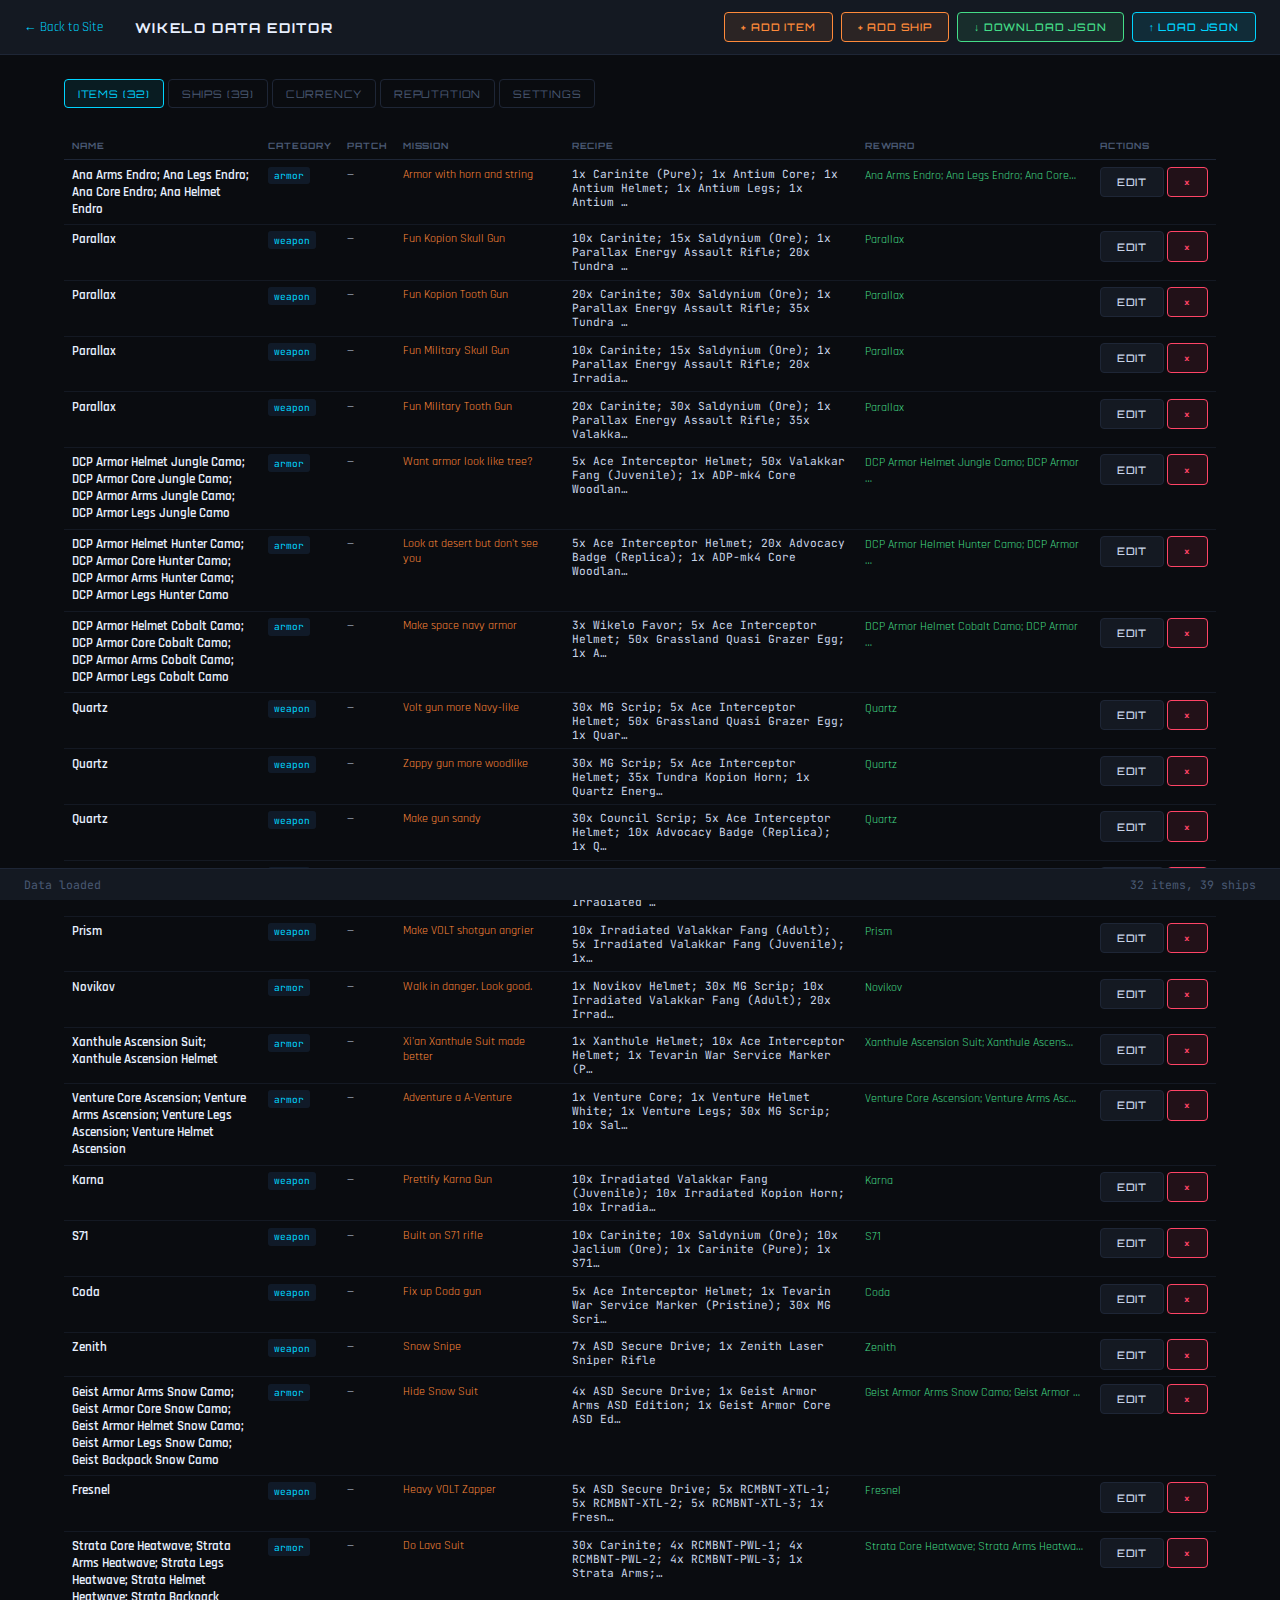
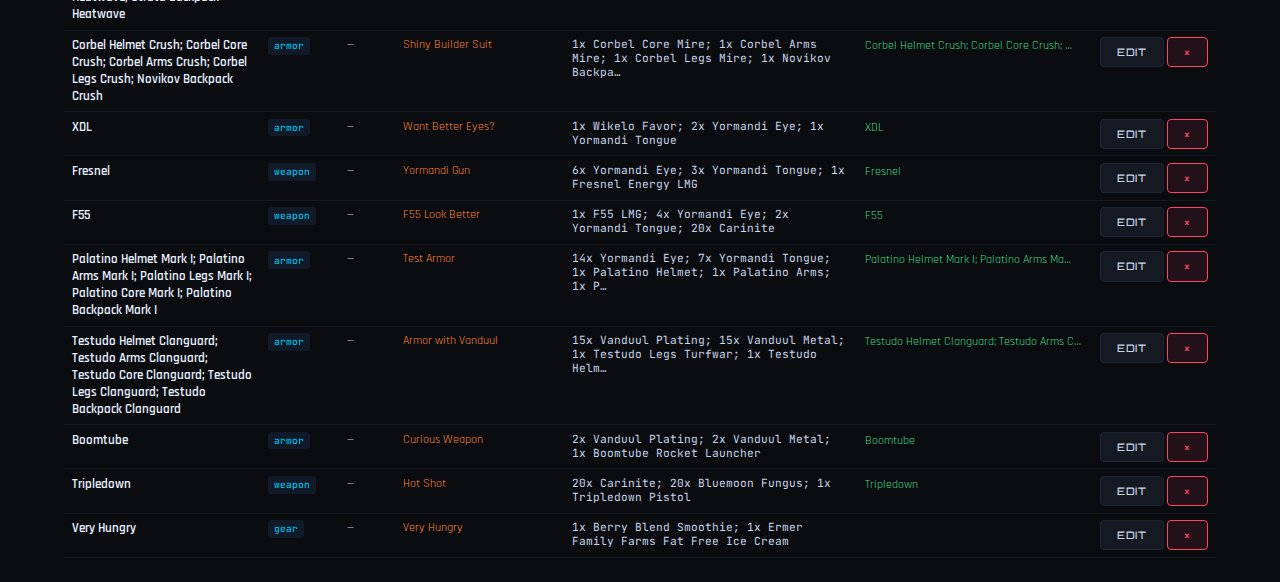
<file: admin/index.html>
<!DOCTYPE html>
<html lang="en">
<head>
    <meta charset="UTF-8">
    <meta name="viewport" content="width=device-width, initial-scale=1.0">
    <title>Wikelo Admin — Data Editor</title>
    <link rel="preconnect" href="https://fonts.googleapis.com">
    <link href="https://fonts.googleapis.com/css2?family=Orbitron:wght@400;700&family=Rajdhani:wght@400;500;600&family=JetBrains+Mono:wght@300;400&display=swap" rel="stylesheet">
    <style>
        :root {
            --bg: #0a0c10; --bg-card: #141922; --bg-input: #1a2030;
            --border: #1e2636; --border-focus: #4a9eff;
            --text: #c8d4e8; --text-dim: #4a5a74; --text-bright: #e8f0ff;
            --cyan: #00d4ff; --orange: #ff8a3a; --green: #44dd88; --red: #ff4466; --gold: #ffc844;
            --font-display: 'Orbitron', sans-serif;
            --font-body: 'Rajdhani', sans-serif;
            --font-mono: 'JetBrains Mono', monospace;
        }
        * { margin: 0; padding: 0; box-sizing: border-box; }
        body { background: var(--bg); color: var(--text); font-family: var(--font-body); font-size: 16px; }
        a { color: var(--cyan); text-decoration: none; }

        .admin-header {
            background: var(--bg-card); border-bottom: 1px solid var(--border);
            padding: 0.75rem 1.5rem; display: flex; align-items: center; gap: 2rem;
            position: sticky; top: 0; z-index: 100;
        }
        .admin-header h1 { font-family: var(--font-display); font-size: 0.85rem; letter-spacing: 0.12em; color: var(--text-bright); }
        .admin-header .back-link { font-size: 0.8rem; }

        .admin-actions {
            margin-left: auto; display: flex; gap: 0.5rem;
        }

        .btn {
            font-family: var(--font-display); font-size: 0.65rem; font-weight: 500;
            letter-spacing: 0.08em; text-transform: uppercase;
            padding: 0.45rem 1rem; border-radius: 4px; cursor: pointer;
            border: 1px solid var(--border); color: var(--text); background: var(--bg-card);
            transition: all 0.15s;
        }
        .btn:hover { border-color: var(--cyan); color: var(--text-bright); }
        .btn-primary { background: rgba(0,212,255,0.1); border-color: var(--cyan); color: var(--cyan); }
        .btn-primary:hover { background: rgba(0,212,255,0.2); }
        .btn-success { background: rgba(68,221,136,0.1); border-color: var(--green); color: var(--green); }
        .btn-success:hover { background: rgba(68,221,136,0.2); }
        .btn-danger { background: rgba(255,68,102,0.1); border-color: var(--red); color: var(--red); }
        .btn-danger:hover { background: rgba(255,68,102,0.2); }
        .btn-orange { background: rgba(255,138,58,0.1); border-color: var(--orange); color: var(--orange); }
        .btn-orange:hover { background: rgba(255,138,58,0.2); }

        .admin-body { max-width: 1200px; margin: 0 auto; padding: 1.5rem; }

        .tabs { display: flex; gap: 0.25rem; margin-bottom: 1.5rem; }
        .tab-btn {
            font-family: var(--font-display); font-size: 0.65rem; letter-spacing: 0.08em;
            text-transform: uppercase; padding: 0.4rem 0.8rem; border-radius: 4px;
            cursor: pointer; border: 1px solid var(--border); color: var(--text-dim);
            background: transparent; transition: all 0.15s;
        }
        .tab-btn:hover { color: var(--text); }
        .tab-btn.active { color: var(--cyan); border-color: var(--cyan); background: rgba(0,212,255,0.08); }

        .tab-panel { display: none; }
        .tab-panel.active { display: block; }

        /* Data table */
        .data-table { width: 100%; border-collapse: collapse; font-size: 0.82rem; }
        .data-table th {
            font-family: var(--font-display); font-size: 0.55rem; letter-spacing: 0.1em;
            text-transform: uppercase; color: var(--text-dim); text-align: left;
            padding: 0.5rem; border-bottom: 1px solid var(--border);
            position: sticky; top: 52px; background: var(--bg);
        }
        .data-table td { padding: 0.4rem 0.5rem; border-bottom: 1px solid rgba(30,38,54,0.5); vertical-align: top; }
        .data-table tr:hover { background: var(--bg-card); }
        .data-table .cell-name { color: var(--text-bright); font-weight: 600; max-width: 200px; }
        .data-table .cell-recipe { font-family: var(--font-mono); font-size: 0.7rem; color: var(--text); max-width: 300px; word-break: break-word; }
        .data-table .cell-actions { white-space: nowrap; }
        .data-table .cell-badge {
            font-family: var(--font-mono); font-size: 0.6rem; padding: 0.15rem 0.35rem;
            border-radius: 3px; display: inline-block;
        }

        /* Edit form */
        .edit-overlay {
            display: none; position: fixed; top: 0; left: 0; right: 0; bottom: 0;
            background: rgba(0,0,0,0.7); z-index: 200; overflow-y: auto;
        }
        .edit-overlay.active { display: flex; align-items: flex-start; justify-content: center; padding: 2rem; }

        .edit-form {
            background: var(--bg-card); border: 1px solid var(--border); border-radius: 8px;
            width: 100%; max-width: 700px; padding: 1.5rem;
        }
        .edit-form h3 {
            font-family: var(--font-display); font-size: 0.8rem; letter-spacing: 0.1em;
            color: var(--text-bright); margin-bottom: 1.25rem;
        }

        .form-row { margin-bottom: 1rem; }
        .form-row label {
            display: block; font-family: var(--font-display); font-size: 0.6rem;
            letter-spacing: 0.1em; text-transform: uppercase; color: var(--text-dim);
            margin-bottom: 0.3rem;
        }
        .form-row input, .form-row textarea, .form-row select {
            width: 100%; font-family: var(--font-body); font-size: 0.9rem;
            color: var(--text); background: var(--bg-input); border: 1px solid var(--border);
            padding: 0.5rem 0.75rem; border-radius: 4px; outline: none;
        }
        .form-row input:focus, .form-row textarea:focus, .form-row select:focus {
            border-color: var(--border-focus); box-shadow: 0 0 8px rgba(74,158,255,0.15);
        }
        .form-row textarea { min-height: 80px; resize: vertical; line-height: 1.4; }
        .form-hint { font-size: 0.72rem; color: var(--text-dim); margin-top: 0.2rem; font-style: italic; }
        .form-row select { cursor: pointer; }

        .form-actions { display: flex; gap: 0.5rem; margin-top: 1.5rem; }

        .recipe-preview {
            margin-top: 0.5rem; padding: 0.5rem; background: var(--bg);
            border: 1px solid var(--border); border-radius: 4px; min-height: 2rem;
        }
        .recipe-preview .recipe-item {
            display: inline-block; font-family: var(--font-mono); font-size: 0.72rem;
            background: rgba(28,36,56,0.8); border: 1px solid var(--border);
            padding: 0.15rem 0.4rem; border-radius: 3px; margin: 0.1rem;
        }
        .recipe-preview .qty { color: var(--gold); }

        .status-bar {
            position: fixed; bottom: 0; left: 0; right: 0;
            background: var(--bg-card); border-top: 1px solid var(--border);
            padding: 0.5rem 1.5rem; font-family: var(--font-mono); font-size: 0.72rem;
            color: var(--text-dim); display: flex; justify-content: space-between;
        }
        .status-msg { transition: color 0.3s; }
        .status-msg.saved { color: var(--green); }
        .status-msg.error { color: var(--red); }
    </style>
</head>
<body>
    <div class="admin-header">
        <a href="../" class="back-link">← Back to Site</a>
        <h1>WIKELO DATA EDITOR</h1>
        <div class="admin-actions">
            <button class="btn btn-orange" onclick="addNewItem()">+ Add Item</button>
            <button class="btn btn-orange" onclick="addNewShip()">+ Add Ship</button>
            <button class="btn btn-success" onclick="downloadJSON()">↓ Download JSON</button>
            <label class="btn btn-primary" style="cursor:pointer">
                ↑ Load JSON
                <input type="file" accept=".json" onchange="uploadJSON(event)" style="display:none">
            </label>
        </div>
    </div>

    <div class="admin-body">
        <div class="tabs">
            <button class="tab-btn active" data-tab="items">Items (<span id="itemCount">0</span>)</button>
            <button class="tab-btn" data-tab="ships">Ships (<span id="shipCount">0</span>)</button>
            <button class="tab-btn" data-tab="currency">Currency</button>
            <button class="tab-btn" data-tab="reputation">Reputation</button>
            <button class="tab-btn" data-tab="settings">Settings</button>
        </div>

        <div class="tab-panel" id="panel-settings">
            <div style="background:var(--bg-card); border:1px solid var(--border); border-radius:8px; padding:1.25rem; max-width:500px;">
                <h4 style="font-family:var(--font-display); font-size:0.7rem; color:var(--text-bright); margin-bottom:1rem; letter-spacing:0.1em;">SITE SETTINGS</h4>
                <div class="form-row">
                    <label>Current Patch</label>
                    <input type="text" id="meta_patch" placeholder="e.g. 4.6" onchange="DATA.meta.current_patch=this.value; setStatus('Patch updated','saved')">
                </div>
                <div class="form-row">
                    <label>Data Last Updated</label>
                    <input type="date" id="meta_updated" onchange="DATA.meta.data_updated=this.value; setStatus('Date updated','saved')">
                </div>
                <p style="font-size:0.75rem; color:var(--text-dim); margin-top:1rem;">These values are shown in the header bar on the live site. Remember to download the JSON after changing.</p>
            </div>
        </div>

        <div class="tab-panel active" id="panel-items">
            <table class="data-table" id="itemsTable">
                <thead>
                    <tr>
                        <th>Name</th>
                        <th>Category</th>
                        <th>Patch</th>
                        <th>Mission</th>
                        <th>Recipe</th>
                        <th>Reward</th>
                        <th>Actions</th>
                    </tr>
                </thead>
                <tbody></tbody>
            </table>
        </div>

        <div class="tab-panel" id="panel-ships">
            <table class="data-table" id="shipsTable">
                <thead>
                    <tr>
                        <th>Name</th>
                        <th>Patch</th>
                        <th>Mission</th>
                        <th>Recipe</th>
                        <th>Components</th>
                        <th>Actions</th>
                    </tr>
                </thead>
                <tbody></tbody>
            </table>
        </div>

        <div class="tab-panel" id="panel-currency">
            <div id="currencyEditor"></div>
        </div>

        <div class="tab-panel" id="panel-reputation">
            <p style="color: var(--text-dim); font-size: 0.85rem; margin-bottom: 1rem;">
                Reputation data is in the JSON under "reputation.entries". For bulk edits, download and edit the JSON directly.
            </p>
            <div id="repEditor"></div>
        </div>
    </div>

    <!-- Edit Overlay -->
    <div class="edit-overlay" id="editOverlay">
        <div class="edit-form" id="editForm"></div>
    </div>

    <div class="status-bar">
        <span class="status-msg" id="statusMsg">Ready</span>
        <span id="statusCount"></span>
    </div>

    <script>
    let DATA = null;

    // ============================================================
    // LOAD DATA
    // ============================================================
    async function loadData() {
        try {
            const resp = await fetch('../data/wikelo_data.json');
            DATA = await resp.json();
            renderAll();
            setStatus('Data loaded');
        } catch (err) {
            setStatus('Failed to load data: ' + err.message, 'error');
        }
    }

    function renderAll() {
        renderItemsTable();
        renderShipsTable();
        renderCurrencyEditor();
        renderRepEditor();
        document.getElementById('itemCount').textContent = DATA.items.length;
        document.getElementById('shipCount').textContent = DATA.ships.length;
        document.getElementById('statusCount').textContent =
            `${DATA.items.length} items, ${DATA.ships.length} ships`;
        // Settings
        document.getElementById('meta_patch').value = DATA.meta.current_patch || '';
        document.getElementById('meta_updated').value = DATA.meta.data_updated || '';
    }

    // ============================================================
    // TABS
    // ============================================================
    document.querySelectorAll('.tab-btn').forEach(btn => {
        btn.addEventListener('click', () => {
            document.querySelectorAll('.tab-btn').forEach(b => b.classList.remove('active'));
            document.querySelectorAll('.tab-panel').forEach(p => p.classList.remove('active'));
            btn.classList.add('active');
            document.getElementById('panel-' + btn.dataset.tab).classList.add('active');
        });
    });

    // ============================================================
    // ITEMS TABLE
    // ============================================================
    function renderItemsTable() {
        const tbody = document.querySelector('#itemsTable tbody');
        tbody.innerHTML = DATA.items.map((item, idx) => `
            <tr>
                <td class="cell-name">${esc(item.name)}</td>
                <td><span class="cell-badge" style="background:rgba(74,158,255,0.1);color:var(--cyan)">${item.category}</span></td>
                <td>${item.patch || '—'}</td>
                <td style="font-size:0.75rem; color:var(--orange)">${esc(item.mission_name) || '—'}</td>
                <td class="cell-recipe">${esc(truncate(item.recipe, 80))}</td>
                <td style="font-size:0.78rem; color:var(--green)">${esc(truncate(item.reward, 40))}</td>
                <td class="cell-actions">
                    <button class="btn" onclick="editItem(${idx})">Edit</button>
                    <button class="btn btn-danger" onclick="deleteItem(${idx})">×</button>
                </td>
            </tr>
        `).join('');
    }

    function editItem(idx) {
        const item = DATA.items[idx];
        const form = document.getElementById('editForm');
        form.innerHTML = `
            <h3>${idx === -1 ? 'ADD NEW ITEM' : 'EDIT ITEM'}</h3>
            <div class="form-row">
                <label>Name</label>
                <input type="text" id="ed_name" value="${esc(item.name)}">
            </div>
            <div class="form-row">
                <label>Category</label>
                <select id="ed_category">
                    <option value="armor" ${item.category === 'armor' ? 'selected' : ''}>Armor</option>
                    <option value="weapon" ${item.category === 'weapon' ? 'selected' : ''}>Weapon</option>
                    <option value="vehicle" ${item.category === 'vehicle' ? 'selected' : ''}>Vehicle</option>
                    <option value="other" ${item.category === 'other' ? 'selected' : ''}>Other</option>
                </select>
            </div>
            <div class="form-row">
                <label>Patch</label>
                <input type="text" id="ed_patch" value="${esc(item.patch)}" placeholder="e.g. 4.6">
            </div>
            <div class="form-row">
                <label>Patch Type</label>
                <select id="ed_patch_type">
                    <option value="updated" ${(item.patch_type || 'updated') === 'updated' ? 'selected' : ''}>Updated in</option>
                    <option value="added" ${item.patch_type === 'added' ? 'selected' : ''}>Added in</option>
                </select>
                <div class="form-hint">Controls whether the badge shows "Added in 4.6" or "Updated in 4.6"</div>
            </div>
            <div class="form-row">
                <label>Mission Name</label>
                <input type="text" id="ed_mission" value="${esc(item.mission_name)}" placeholder='e.g. "Do Lava Suit"'>
            </div>
            <div class="form-row">
                <label>Recipe / Cost</label>
                <textarea id="ed_recipe" oninput="previewRecipe(this.value)">${esc(item.recipe)}</textarea>
                <div class="form-hint">Format: Carinite (30); Strata Arms (1); RCMBNT-PWL-1 (4) — or: 30x Carinite; 1x Strata Arms</div>
                <div class="recipe-preview" id="recipePreview"></div>
            </div>
            <div class="form-row">
                <label>Reputation Required</label>
                <input type="number" id="ed_rep_req" value="${item.reputation_required || 0}" min="0" placeholder="0">
                <div class="form-hint">Set to 0 if no reputation is needed. Shown on the item card after the recipe.</div>
            </div>
            <div class="form-row">
                <label>Reward</label>
                <input type="text" id="ed_reward" value="${esc(item.reward)}">
            </div>
            <div class="form-row">
                <label>Sources (where to find materials)</label>
                <textarea id="ed_sources">${esc(item.sources || '')}</textarea>
                <div class="form-hint">Format: Carinite @ Align & Mine Ore; RCMBNT-PWL-1 @ ASD Onyx Facilities</div>
            </div>
            <div class="form-row">
                <label>Description</label>
                <textarea id="ed_desc">${esc(item.description || '')}</textarea>
            </div>
            <div class="form-row">
                <label>Notes</label>
                <textarea id="ed_notes">${esc(item.notes || '')}</textarea>
            </div>
            <div class="form-row">
                <label>Image URL</label>
                <input type="text" id="ed_image_url" value="${esc(item.image_url || '')}" placeholder="https://... (optional)">
                <div class="form-hint">Link to an image. Host in your GitHub repo's img/ folder or use any image URL.</div>
            </div>
            <div class="form-actions">
                <button class="btn btn-success" onclick="saveItem(${idx})">Save</button>
                <button class="btn" onclick="closeEdit()">Cancel</button>
            </div>
        `;
        previewRecipe(item.recipe);
        openEdit();
    }

    function saveItem(idx) {
        const item = idx === -1 ? {} : DATA.items[idx];
        item.name = document.getElementById('ed_name').value;
        item.category = document.getElementById('ed_category').value;
        item.patch = document.getElementById('ed_patch').value;
        item.patch_type = document.getElementById('ed_patch_type').value;
        item.mission_name = document.getElementById('ed_mission').value;
        item.recipe = normalizeRecipe(document.getElementById('ed_recipe').value);
        item.reputation_required = parseInt(document.getElementById('ed_rep_req').value) || 0;
        item.reward = document.getElementById('ed_reward').value;
        item.sources = document.getElementById('ed_sources').value;
        item.description = document.getElementById('ed_desc').value;
        item.notes = document.getElementById('ed_notes').value;
        item.image_url = document.getElementById('ed_image_url').value;
        item.status = item.status || 'active';
        item.date_updated = item.date_updated || new Date().toISOString().split('T')[0];
        item.further_reading = item.further_reading || [];

        if (idx === -1) {
            item.id = 'item_' + String(DATA.items.length + 1).padStart(3, '0');
            DATA.items.push(item);
        }

        closeEdit();
        renderAll();
        setStatus('Item saved: ' + item.name, 'saved');
    }

    function deleteItem(idx) {
        if (confirm('Delete "' + DATA.items[idx].name + '"?')) {
            DATA.items.splice(idx, 1);
            renderAll();
            setStatus('Item deleted', 'saved');
        }
    }

    function addNewItem() {
        DATA.items.push({
            id: 'item_new', name: '', category: 'armor', patch: '', status: 'active',
            mission_name: '', recipe: '', reward: '', description: '', sources: '', notes: '',
            further_reading: [], date_updated: new Date().toISOString().split('T')[0], sheet_name: 'manual'
        });
        editItem(DATA.items.length - 1);
    }

    // ============================================================
    // SHIPS TABLE
    // ============================================================
    function renderShipsTable() {
        const tbody = document.querySelector('#shipsTable tbody');
        tbody.innerHTML = DATA.ships.map((ship, idx) => `
            <tr>
                <td class="cell-name">${esc(ship.name)}</td>
                <td>${ship.patch || '—'}</td>
                <td style="font-size:0.75rem; color:var(--orange)">${esc(ship.mission_name) || '—'}</td>
                <td class="cell-recipe">${esc(truncate(ship.recipe, 60))}</td>
                <td style="font-size:0.72rem">${ship.components ? ship.components.length + ' components' : '—'}</td>
                <td class="cell-actions">
                    <button class="btn" onclick="editShip(${idx})">Edit</button>
                    <button class="btn btn-danger" onclick="deleteShip(${idx})">×</button>
                </td>
            </tr>
        `).join('');
    }

    function editShip(idx) {
        const ship = DATA.ships[idx];
        const form = document.getElementById('editForm');
        form.innerHTML = `
            <h3>${idx === -1 ? 'ADD NEW SHIP' : 'EDIT SHIP'}</h3>
            <div class="form-row">
                <label>Ship Name</label>
                <input type="text" id="ed_name" value="${esc(ship.name)}">
            </div>
            <div class="form-row">
                <label>Patch</label>
                <input type="text" id="ed_patch" value="${esc(ship.patch)}" placeholder="e.g. 4.5">
            </div>
            <div class="form-row">
                <label>Patch Type</label>
                <select id="ed_patch_type">
                    <option value="updated" ${(ship.patch_type || 'updated') === 'updated' ? 'selected' : ''}>Updated in</option>
                    <option value="added" ${ship.patch_type === 'added' ? 'selected' : ''}>Added in</option>
                </select>
            </div>
            <div class="form-row">
                <label>Mission Name</label>
                <input type="text" id="ed_mission" value="${esc(ship.mission_name)}">
            </div>
            <div class="form-row">
                <label>Trade Cost / Recipe</label>
                <textarea id="ed_recipe">${esc(ship.recipe)}</textarea>
                <div class="form-hint">Format: 4x Wikelo Favor; 1x DCHS-05 Comp-Board</div>
            </div>
            <div class="form-row">
                <label>Reputation Required</label>
                <input type="number" id="ed_ship_rep_req" value="${ship.reputation_required || 0}" min="0" placeholder="0">
            </div>
            <div class="form-row">
                <label>Components (JSON — advanced)</label>
                <textarea id="ed_components" style="min-height:120px; font-family:var(--font-mono); font-size:0.72rem">${JSON.stringify(ship.components || [], null, 2)}</textarea>
                <div class="form-hint">Edit component details. Format is JSON array.</div>
            </div>
            <div class="form-row">
                <label>Image URL</label>
                <input type="text" id="ed_ship_image_url" value="${esc(ship.image_url || '')}" placeholder="https://... (optional)">
                <div class="form-hint">Link to an image. Host in your GitHub repo's img/ folder or use any image URL.</div>
            </div>
            <div class="form-actions">
                <button class="btn btn-success" onclick="saveShip(${idx})">Save</button>
                <button class="btn" onclick="closeEdit()">Cancel</button>
            </div>
        `;
        openEdit();
    }

    function saveShip(idx) {
        const ship = idx === -1 ? {} : DATA.ships[idx];
        ship.name = document.getElementById('ed_name').value;
        ship.patch = document.getElementById('ed_patch').value;
        ship.patch_type = document.getElementById('ed_patch_type').value;
        ship.mission_name = document.getElementById('ed_mission').value;
        ship.recipe = normalizeRecipe(document.getElementById('ed_recipe').value);
        ship.reputation_required = parseInt(document.getElementById('ed_ship_rep_req').value) || 0;

        try {
            ship.components = JSON.parse(document.getElementById('ed_components').value);
        } catch (e) {
            setStatus('Invalid JSON in components field', 'error');
            return;
        }

        ship.components_summary = ship.components.map(c =>
            `${c.quantity} ${c.name} (${c.type}, Size ${c.size}, ${c['class']} ${c.grade})`
        ).join('; ');

        ship.image_url = document.getElementById('ed_ship_image_url').value;

        if (idx === -1) {
            ship.id = 'ship_' + String(DATA.ships.length + 1).padStart(3, '0');
            ship.category = 'ship';
            ship.status = 'active';
            DATA.ships.push(ship);
        }

        closeEdit();
        renderAll();
        setStatus('Ship saved: ' + ship.name, 'saved');
    }

    function deleteShip(idx) {
        if (confirm('Delete "' + DATA.ships[idx].name + '"?')) {
            DATA.ships.splice(idx, 1);
            renderAll();
            setStatus('Ship deleted', 'saved');
        }
    }

    function addNewShip() {
        DATA.ships.push({
            id: 'ship_new', name: '', category: 'ship', patch: '', status: 'active',
            mission_name: '', recipe: '', components: [], components_summary: '',
            image_credit: '', other_components: ''
        });
        editShip(DATA.ships.length - 1);
    }

    // ============================================================
    // CURRENCY EDITOR
    // ============================================================
    function renderCurrencyEditor() {
        const el = document.getElementById('currencyEditor');
        el.innerHTML = DATA.currency_exchanges.map((cx, idx) => `
            <div style="background:var(--bg-card); border:1px solid var(--border); border-radius:8px; padding:1rem; margin-bottom:1rem;">
                <h4 style="font-family:var(--font-display); font-size:0.7rem; color:var(--gold); margin-bottom:0.75rem;">${esc(cx.sheet_name)}</h4>
                <div class="form-row">
                    <label>Input (what you trade in)</label>
                    <input type="text" value="${esc(cx.recipe)}" onchange="DATA.currency_exchanges[${idx}].recipe=this.value; setStatus('Currency updated','saved')">
                </div>
                <div class="form-row">
                    <label>Output (what you get)</label>
                    <input type="text" value="${esc(cx.reward)}" onchange="DATA.currency_exchanges[${idx}].reward=this.value; setStatus('Currency updated','saved')">
                </div>
                <div class="form-row">
                    <label>Description</label>
                    <textarea onchange="DATA.currency_exchanges[${idx}].description=this.value; setStatus('Currency updated','saved')">${esc(cx.description || '')}</textarea>
                </div>
            </div>
        `).join('');
    }

    // ============================================================
    // REP EDITOR
    // ============================================================
    function renderRepEditor() {
        const el = document.getElementById('repEditor');
        if (!DATA.reputation || !DATA.reputation.entries) {
            el.innerHTML = '<p style="color:var(--text-dim)">No reputation data.</p>';
            return;
        }
        el.innerHTML = `
            <table class="data-table">
                <thead><tr><th>Mission</th><th>Rep Reward</th><th>Rep Required</th></tr></thead>
                <tbody>
                    ${DATA.reputation.entries.map((e, i) => `
                        <tr>
                            <td>${esc(e.mission_title)}</td>
                            <td><input type="number" value="${e.reputation_reward}" style="width:60px;background:var(--bg-input);border:1px solid var(--border);color:var(--gold);padding:0.2rem;font-size:0.8rem;border-radius:3px" onchange="DATA.reputation.entries[${i}].reputation_reward=+this.value"></td>
                            <td><input type="number" value="${e.reputation_required}" style="width:60px;background:var(--bg-input);border:1px solid var(--border);color:var(--orange);padding:0.2rem;font-size:0.8rem;border-radius:3px" onchange="DATA.reputation.entries[${i}].reputation_required=+this.value"></td>
                        </tr>
                    `).join('')}
                </tbody>
            </table>
        `;
    }

    // ============================================================
    // RECIPE FORMAT HELPERS
    // ============================================================
    function normalizeRecipe(str) {
        // Accept both "Carinite (30)" and "30x Carinite" formats, normalize to "30x Carinite"
        return str.split(';').map(part => {
            part = part.trim();
            if (!part) return '';
            // Check for "ItemName (qty)" format
            const m = part.match(/^(.+?)\s*\((\d+)\)\s*$/);
            if (m) return m[2] + 'x ' + m[1].trim();
            return part;
        }).filter(Boolean).join('; ');
    }

    function previewRecipe(str) {
        const el = document.getElementById('recipePreview');
        if (!el) return;
        const normalized = normalizeRecipe(str);
        const items = normalized.split(';').map(s => s.trim()).filter(Boolean);
        el.innerHTML = items.map(item => {
            const m = item.match(/^(\d+)x\s+(.+)$/);
            if (m) return `<span class="recipe-item"><span class="qty">${m[1]}x</span> ${esc(m[2])}</span>`;
            return `<span class="recipe-item">${esc(item)}</span>`;
        }).join('');
    }

    // ============================================================
    // JSON IMPORT/EXPORT
    // ============================================================
    function downloadJSON() {
        DATA.meta.extracted_date = new Date().toISOString().split('T')[0];
        const blob = new Blob([JSON.stringify(DATA, null, 2)], { type: 'application/json' });
        const url = URL.createObjectURL(blob);
        const a = document.createElement('a');
        a.href = url; a.download = 'wikelo_data.json'; a.click();
        URL.revokeObjectURL(url);
        setStatus('JSON downloaded', 'saved');
    }

    function uploadJSON(event) {
        const file = event.target.files[0];
        if (!file) return;
        const reader = new FileReader();
        reader.onload = (e) => {
            try {
                DATA = JSON.parse(e.target.result);
                renderAll();
                setStatus('JSON loaded: ' + file.name, 'saved');
            } catch (err) {
                setStatus('Invalid JSON file: ' + err.message, 'error');
            }
        };
        reader.readAsText(file);
    }

    // ============================================================
    // OVERLAY
    // ============================================================
    function openEdit() { document.getElementById('editOverlay').classList.add('active'); }
    function closeEdit() { document.getElementById('editOverlay').classList.remove('active'); }
    document.getElementById('editOverlay').addEventListener('click', (e) => {
        if (e.target === document.getElementById('editOverlay')) closeEdit();
    });

    // ============================================================
    // UTILS
    // ============================================================
    function esc(str) {
        if (!str) return '';
        const div = document.createElement('div');
        div.textContent = str;
        return div.innerHTML;
    }

    function truncate(str, len) {
        if (!str) return '';
        return str.length > len ? str.substring(0, len) + '…' : str;
    }

    function setStatus(msg, type) {
        const el = document.getElementById('statusMsg');
        el.textContent = msg;
        el.className = 'status-msg' + (type ? ' ' + type : '');
        if (type) setTimeout(() => { el.className = 'status-msg'; }, 3000);
    }

    // ============================================================
    // START
    // ============================================================
    document.addEventListener('DOMContentLoaded', loadData);
    </script>
</body>
</html>
</file>
